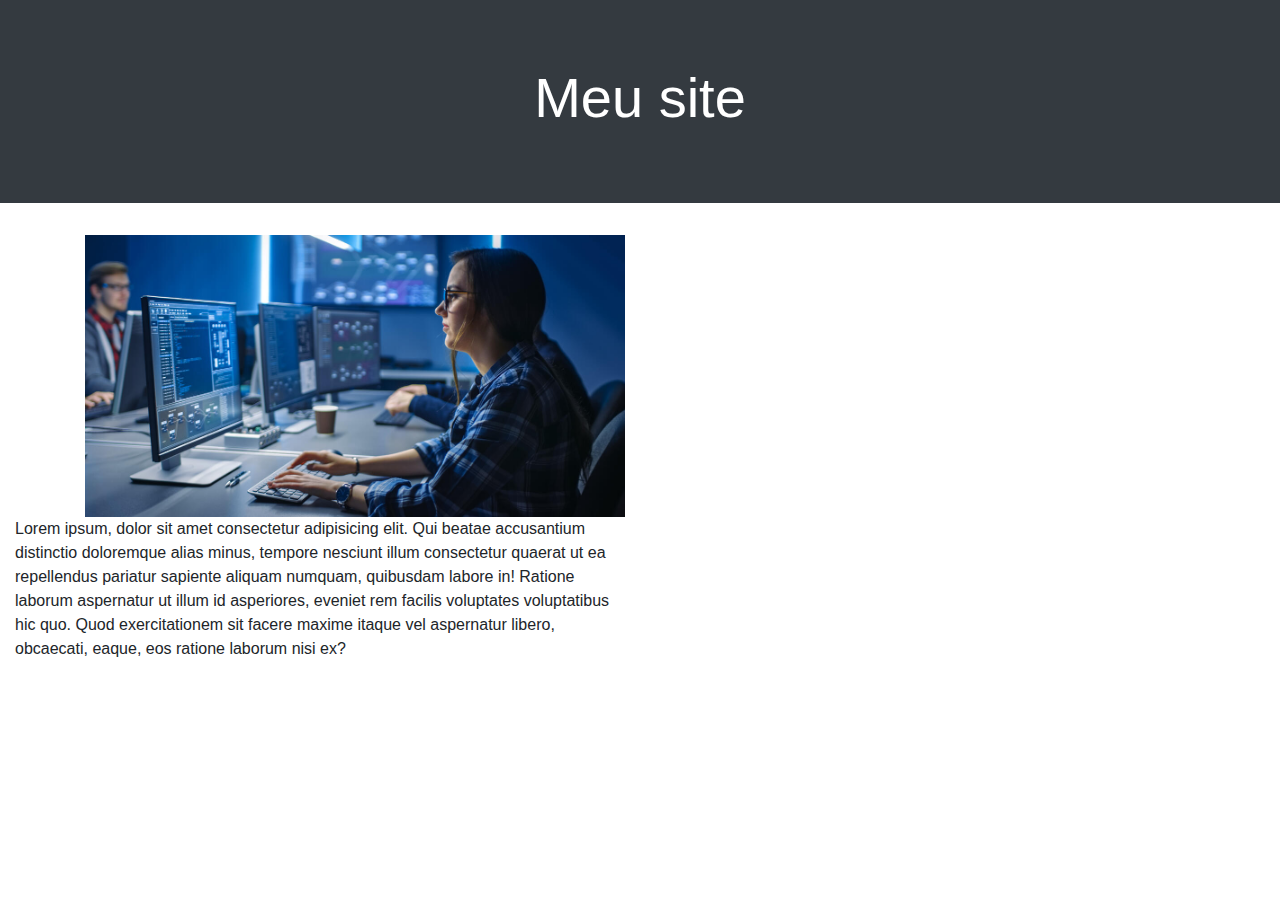
<file: prototipo/index.html>
<!DOCTYPE html>
<html lang="pt-br">
<head>
    <meta charset="UTF-8">
    <meta name="viewport" content="width=device-width, initial-scale=1.0">
    <title>Protótipo</title>
    <!--Folhas de estilo de documento-->
    <link rel="stylesheet" href="css/bootstrap.css">
    <!--Scripts de documento-->
    <script src="js/jquery-3.7.1.min.js" defer></script>
    <script src="js/bootstrap.js" defer></script>
</head>
<body>

    <div class="jumbotron jumbotron-fluid bg-dark">
        <h1 class="display-4 text-center text-white">Meu site</h1>
    </div>

    <div class="container">
        <div class="row">
            <div class="col-12 col-sm-6 col-md-6">
                <img src="computer-programmer.jpg" class="img-fluid" alt="" >
            </div>
        </div>
    </div>

    <div class="col-12 col-sm-6 col-md-6">
    <p class="text-fluid">Lorem ipsum, dolor sit amet consectetur adipisicing elit. Qui beatae accusantium distinctio doloremque alias minus,
         tempore nesciunt illum consectetur quaerat ut ea repellendus pariatur sapiente aliquam numquam, quibusdam labore in!
    Ratione laborum aspernatur ut illum id asperiores, eveniet rem facilis voluptates voluptatibus hic quo. Quod exercitationem sit facere maxime itaque vel aspernatur libero, obcaecati, eaque, eos ratione laborum nisi ex?</p>
    </div>
    
</body>
</html>
</file>
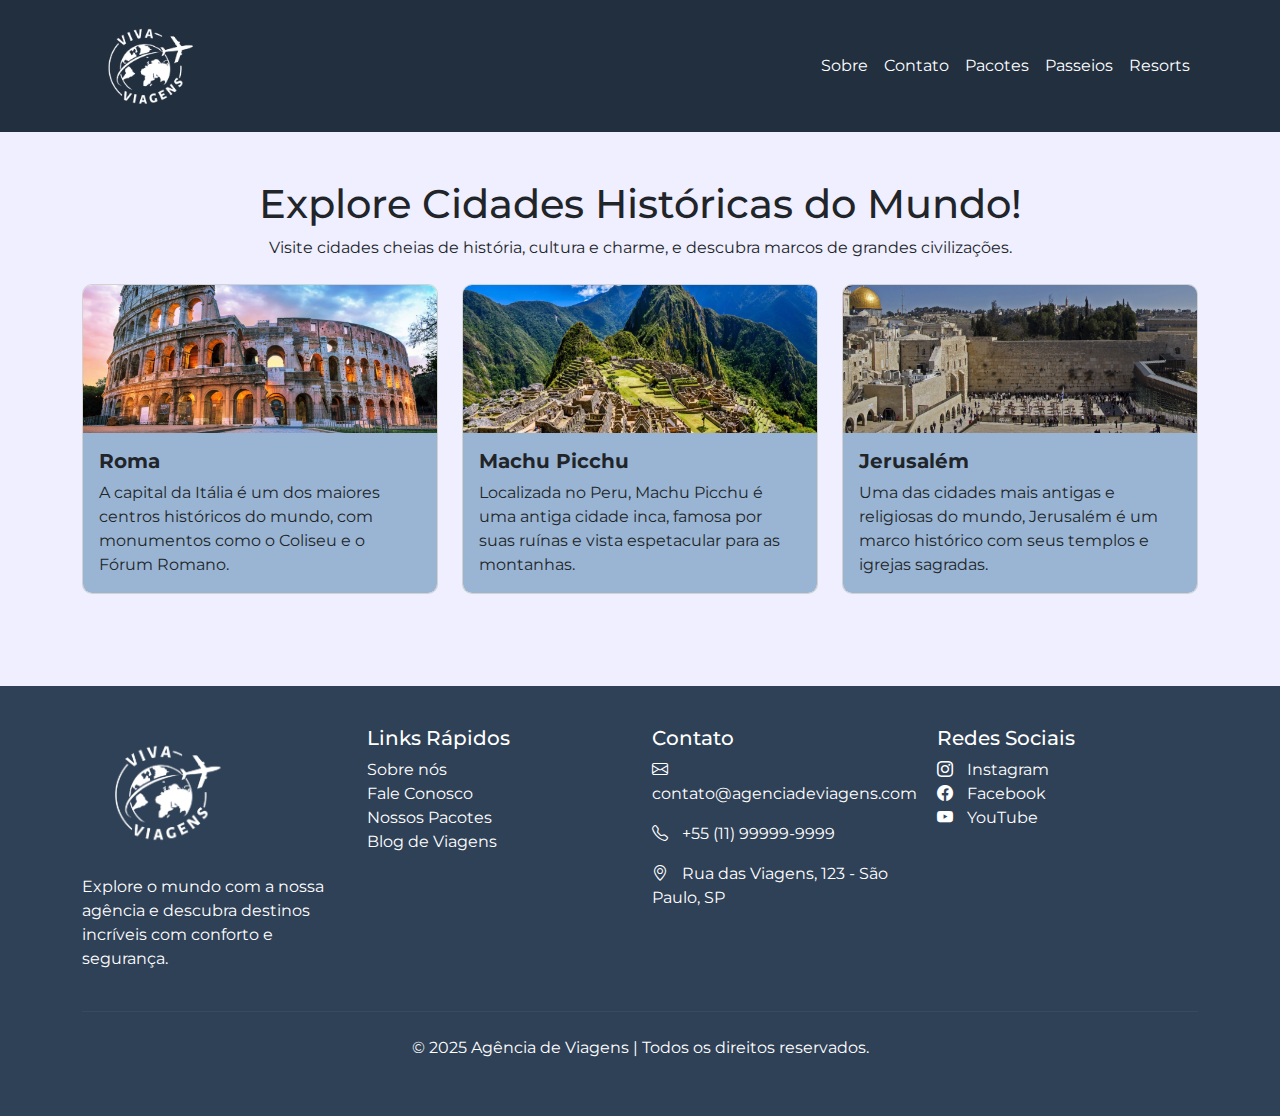
<file: viva_viagens/cidades.html>
<!DOCTYPE html>
<html lang="pt-br">
<head>
    <meta charset="UTF-8">
    <meta name="viewport" content="width=device-width, initial-scale=1">
    <title>Agência de Viagens - Cidades Históricas</title>

    <link rel="preconnect" href="https://fonts.googleapis.com">
    <link rel="preconnect" href="https://fonts.gstatic.com" crossorigin>
    <link href="https://fonts.googleapis.com/css2?family=Montserrat:ital,wght@0,100..900;1,100..900&display=swap" rel="stylesheet">
    <link rel="stylesheet" href="https://cdn.jsdelivr.net/npm/bootstrap-icons/font/bootstrap-icons.css">
    <link rel="stylesheet" href="https://cdn.jsdelivr.net/npm/bootstrap@5.3.3/dist/css/bootstrap.min.css">
    <script src="https://cdn.jsdelivr.net/npm/bootstrap@5.3.3/dist/js/bootstrap.bundle.min.js"></script>
    <style>
        body {
            background-color: #efefff;
            font-family: "Montserrat", sans-serif;
        }

        a {
            text-decoration: none;
        }

        .navbar {
            background-color: #2f4157;
            transition: background 0.3s;
        }

        .navbar:hover {
            background: #222f3f;
        }

        footer {
            background: #2f4157;
        }

        footer a {
            color: #fff;
        }

        footer .bi {
            margin-right: 10px;
        }

        .card-img-top {
            width: 100%;
            height: auto;
        }

        .card-body {
            background-color: #9ab5d4;
        }

        .card-title {
            font-weight: 700;
        }

        .beach-description {
            padding: 20px;
            background-color: #9ab5d4;
            font-weight: 600;
            font-size: 16px;
        }

        .card {
            border-radius: 10px;
            overflow: hidden;
            margin-bottom: 20px;
        }
    </style>
</head>
<body>

    <nav class="navbar navbar-expand-lg navbar-dark">
        <div class="container">
            <a class="navbar-brand" href="pag1.html">
                <img src="logo.png" class="img-fluid" style="max-width: 120px;">
            </a>
            <button class="navbar-toggler" type="button" data-bs-toggle="collapse" data-bs-target="#navbarNav">
                <span class="navbar-toggler-icon"></span>
            </button>
            <div class="collapse navbar-collapse" id="navbarNav">
                <ul class="navbar-nav ms-auto">
                    <li class="nav-item"><a class="nav-link text-white" href="sobre.html">Sobre</a></li>
                    <li class="nav-item"><a class="nav-link text-white" href="contato.html">Contato</a></li>
                    <li class="nav-item"><a class="nav-link text-white" href="">Pacotes</a></li>
                    <li class="nav-item"><a class="nav-link text-white" href="">Passeios</a></li>
                    <li class="nav-item"><a class="nav-link text-white" href="">Resorts</a></li>
                </ul>
            </div>
        </div>
    </nav>

    <div class="container mt-5">
        <h1 class="text-center mb-2">Explore Cidades Históricas do Mundo!</h1>
        <p class="text-center mb-4">Visite cidades cheias de história, cultura e charme, e descubra marcos de grandes civilizações.</p>
        
        <div class="row">
            <div class="col-md-4 mb-4">
                <div class="card">
                    <img src="cid1.png" class="card-img-top" alt="Roma">
                    <div class="card-body">
                        <h5 class="card-title">Roma</h5>
                        <p class="card-text">A capital da Itália é um dos maiores centros históricos do mundo, com monumentos como o Coliseu e o Fórum Romano.</p>
                    </div>
                </div>
            </div>

            <div class="col-md-4 mb-4">
                <div class="card">
                    <img src="cid2.png" class="card-img-top" alt="Machu Picchu">
                    <div class="card-body">
                        <h5 class="card-title">Machu Picchu</h5>
                        <p class="card-text">Localizada no Peru, Machu Picchu é uma antiga cidade inca, famosa por suas ruínas e vista espetacular para as montanhas.</p>
                    </div>
                </div>
            </div>

            <div class="col-md-4 mb-4">
                <div class="card">
                    <img src="cid3.png" class="card-img-top" alt="Jerusalém">
                    <div class="card-body">
                        <h5 class="card-title">Jerusalém</h5>
                        <p class="card-text">Uma das cidades mais antigas e religiosas do mundo, Jerusalém é um marco histórico com seus templos e igrejas sagradas.</p>
                    </div>
                </div>
            </div>
        </div>
    </div>

    <footer class="text-white mt-5" style="background-color: #2f4157; padding: 40px 0;">
        <div class="container">
            <div class="row">
                <div class="col-md-3">
                    <a class="navbar-brand" href="pag1.html">
                        <img src="logo.png" class="img-fluid" style="max-width: 150px;">
                    </a>
                    <p class="mt-3">Explore o mundo com a nossa agência e descubra destinos incríveis com conforto e segurança.</p>
                </div>
                
                <div class="col-md-3">
                    <h5>Links Rápidos</h5>
                    <ul class="list-unstyled">
                        <li><a href="sobre.html" class="text-white">Sobre nós</a></li>
                        <li><a href="contato.html" class="text-white">Fale Conosco</a></li>
                        <li><a href="pacotes.html" class="text-white">Nossos Pacotes</a></li>
                        <li><a href="blog.html" class="text-white">Blog de Viagens</a></li>
                    </ul>
                </div>
    
                <div class="col-md-3">
                    <h5>Contato</h5>
                    <p><i class="bi bi-envelope"></i> contato@agenciadeviagens.com</p>
                    <p><i class="bi bi-telephone"></i> +55 (11) 99999-9999</p>
                    <p><i class="bi bi-geo-alt"></i> Rua das Viagens, 123 - São Paulo, SP</p>
                </div>

                <div class="col-md-3">
                    <h5>Redes Sociais</h5>
                    <a href="#" class="text-white me-3"><i class="bi bi-instagram"></i> Instagram</a><br>
                    <a href="#" class="text-white me-3"><i class="bi bi-facebook"></i> Facebook</a><br>
                    <a href="#" class="text-white"><i class="bi bi-youtube"></i> YouTube</a>
                </div>
            </div>
    
            <hr class="my-4" style="border-color: rgba(255, 255, 255, 0.2);">
    
            <div class="text-center">
                <p>&copy; 2025 Agência de Viagens | Todos os direitos reservados.</p>
            </div>
        </div>
    </footer>

</body>
</html>
</file>
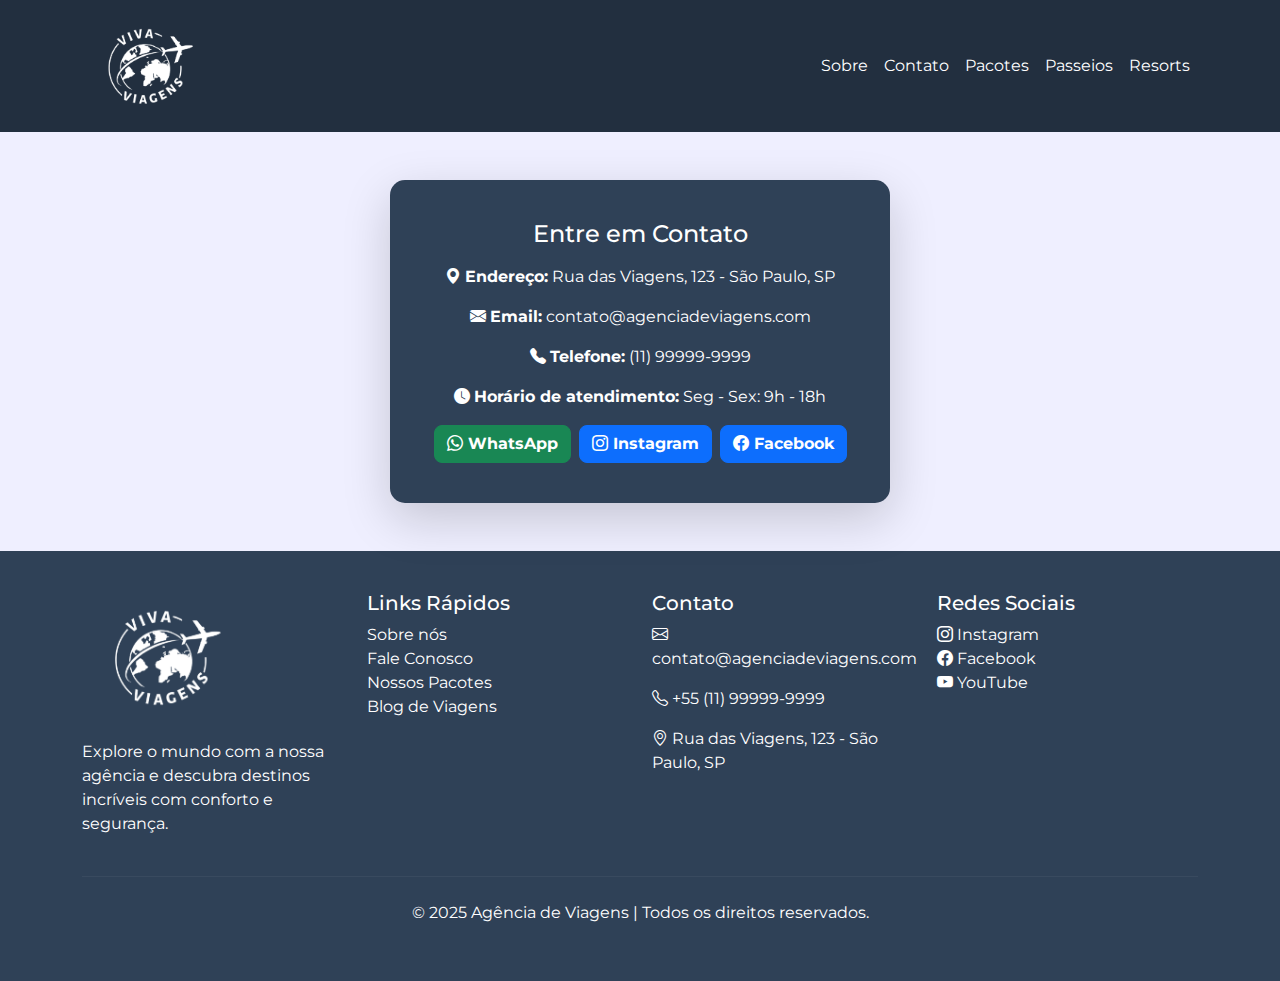
<file: viva_viagens/contato.html>
<!DOCTYPE html>
<html lang="pt-br">
<head>
    <meta charset="UTF-8">
    <meta name="viewport" content="width=device-width, initial-scale=1">
    <title>Agência de Viagens</title>
    
    <link rel="preconnect" href="https://fonts.googleapis.com">
    <link rel="preconnect" href="https://fonts.gstatic.com" crossorigin>
    <link href="https://fonts.googleapis.com/css2?family=Montserrat:ital,wght@0,100..900;1,100..900&display=swap" rel="stylesheet">
    <link rel="stylesheet" href="https://cdn.jsdelivr.net/npm/bootstrap-icons/font/bootstrap-icons.css">
    <link rel="stylesheet" href="https://cdn.jsdelivr.net/npm/bootstrap@5.3.3/dist/css/bootstrap.min.css">
    <script src="https://cdn.jsdelivr.net/npm/bootstrap@5.3.3/dist/js/bootstrap.bundle.min.js"></script>
    <style>
       
        body {
            background-color: #efefff;
        }
       a {
            text-decoration: none;
        }
        .navbar {
            background-color: #2f4157;
            transition: background 0.3s;
            font-family: "MontSerrat";
        }
        .navbar:hover {
            background: #222f3f;
        }
        footer {
            background: #2f4157;
            font-family: "MontSerrat";
        }
    </style>
</head>
<body>
    <nav class="navbar navbar-expand-lg navbar-dark">
        <div class="container">
            <a class="navbar-brand" href="pag1.html">
                <img src="logo.png" class="img-fluid" style="max-width: 120px;">
            </a>
            <button class="navbar-toggler" type="button" data-bs-toggle="collapse" data-bs-target="#navbarNav">
                <span class="navbar-toggler-icon"></span>
            </button>
            <div class="collapse navbar-collapse" id="navbarNav">
                <ul class="navbar-nav ms-auto">
                    <li class="nav-item"><a class="nav-link text-white" href="sobre.html">Sobre</a></li>
                    <li class="nav-item"><a class="nav-link text-white" href="contato.html">Contato</a></li>
                    <li class="nav-item"><a class="nav-link text-white" href="">Pacotes</a></li>
                    <li class="nav-item"><a class="nav-link text-white" href="">Passeios</a></li>
                    <li class="nav-item"><a class="nav-link text-white" href="">Resorts</a></li>
                </ul>
            </div>
        </div>
    </nav>
    

    <div class="container my-5">
        <div class="card shadow-lg p-4 text-center border-0" style="max-width: 500px; margin: auto; background-color: #2f4157; color: white; font-family: 'Montserrat', sans-serif; border-radius: 15px;">
            <div class="card-body">
                <h4 class="card-title mb-3">Entre em Contato</h4>
                <p class="card-text"><i class="bi bi-geo-alt-fill"></i> <strong>Endereço:</strong> Rua das Viagens, 123 - São Paulo, SP</p>
                <p class="card-text"><i class="bi bi-envelope-fill"></i> <strong>Email:</strong> contato@agenciadeviagens.com</p>
                <p class="card-text"><i class="bi bi-telephone-fill"></i> <strong>Telefone:</strong> (11) 99999-9999</p>
                <p class="card-text"><i class="bi bi-clock-fill"></i> <strong>Horário de atendimento:</strong> Seg - Sex: 9h - 18h</p>
                
                <div class="d-flex justify-content-center mt-3">
                    <a href="#" class="btn btn-success me-2" style="font-weight: bold; border-radius: 8px;"><i class="bi bi-whatsapp"></i> WhatsApp</a>
                    <a href="#" class="btn btn-primary me-2" style="font-weight: bold; border-radius: 8px;"><i class="bi bi-instagram"></i> Instagram</a>
                    <a href="#" class="btn btn-primary" style="font-weight: bold; border-radius: 8px;"><i class="bi bi-facebook"></i> Facebook</a>
                </div>
            </div>
        </div>
    </div>
    
    <footer class="text-white mt-5" style="background-color: #2f4157; padding: 40px 0;">
        <div class="container">
            <div class="row">
                <div class="col-md-3">
                    <a class="navbar-brand" href="pag1.html">
                        <img src="logo.png" class="img-fluid" style="max-width: 150px;">
                    </a>
                    <p class="mt-3">Explore o mundo com a nossa agência e descubra destinos incríveis com conforto e segurança.</p>
                </div>
                <div class="col-md-3">
                    <h5>Links Rápidos</h5>
                    <ul class="list-unstyled">
                        <li><a href="sobre.html" class="text-white">Sobre nós</a></li>
                        <li><a href="contato.html" class="text-white">Fale Conosco</a></li>
                        <li><a href="pacotes.html" class="text-white">Nossos Pacotes</a></li>
                        <li><a href="blog.html" class="text-white">Blog de Viagens</a></li>
                    </ul>
                </div>
                <div class="col-md-3">
                    <h5>Contato</h5>
                    <p><i class="bi bi-envelope"></i> contato@agenciadeviagens.com</p>
                    <p><i class="bi bi-telephone"></i> +55 (11) 99999-9999</p>
                    <p><i class="bi bi-geo-alt"></i> Rua das Viagens, 123 - São Paulo, SP</p>
                </div>
                <div class="col-md-3">
                    <h5>Redes Sociais</h5>
                    <a href="#" class="text-white me-3"><i class="bi bi-instagram"></i> Instagram</a><br>
                    <a href="#" class="text-white me-3"><i class="bi bi-facebook"></i> Facebook</a><br>
                    <a href="#" class="text-white"><i class="bi bi-youtube"></i> YouTube</a>
                </div>
            </div>
            <hr class="my-4" style="border-color: rgba(255, 255, 255, 0.2);">
            <div class="text-center">
                <p>&copy; 2025 Agência de Viagens | Todos os direitos reservados.</p>
            </div>
        </div>
    </footer>
</body>
</html>
</file>
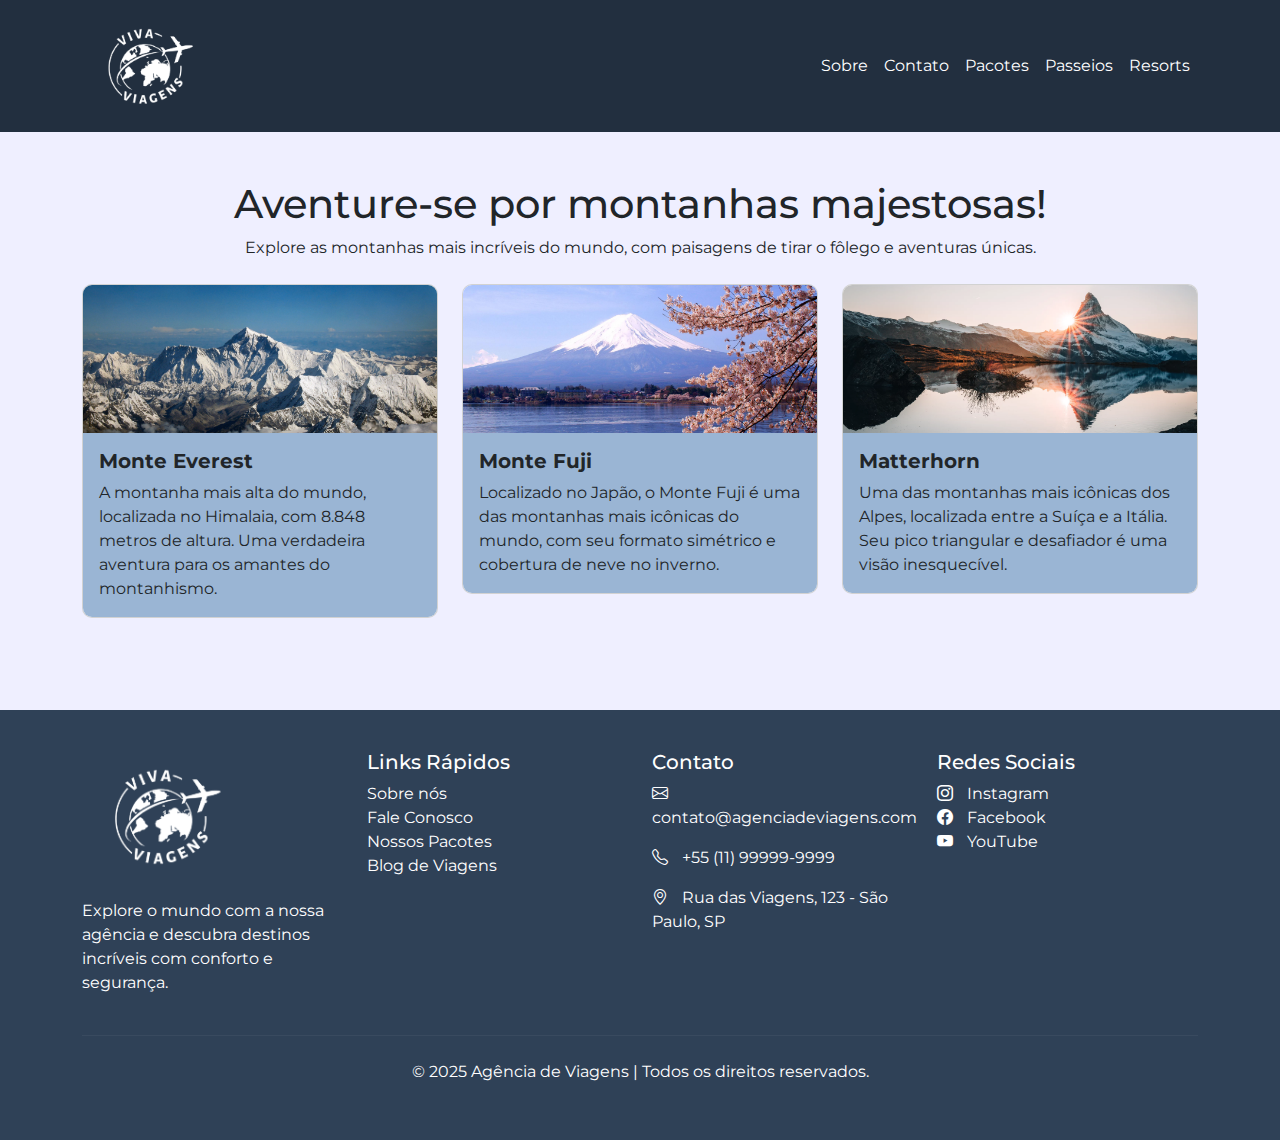
<file: viva_viagens/montanha.html>
<!DOCTYPE html>
<html lang="pt-br">
<head>
    <meta charset="UTF-8">
    <meta name="viewport" content="width=device-width, initial-scale=1">
    <title>Agência de Viagens - Montanhas</title>

    <link rel="preconnect" href="https://fonts.googleapis.com">
    <link rel="preconnect" href="https://fonts.gstatic.com" crossorigin>
    <link href="https://fonts.googleapis.com/css2?family=Montserrat:ital,wght@0,100..900;1,100..900&display=swap" rel="stylesheet">
    <link rel="stylesheet" href="https://cdn.jsdelivr.net/npm/bootstrap-icons/font/bootstrap-icons.css">
    <link rel="stylesheet" href="https://cdn.jsdelivr.net/npm/bootstrap@5.3.3/dist/css/bootstrap.min.css">
    <script src="https://cdn.jsdelivr.net/npm/bootstrap@5.3.3/dist/js/bootstrap.bundle.min.js"></script>
    <style>
        body {
            background-color: #efefff;
            font-family: "Montserrat", sans-serif;
        }

        a {
            text-decoration: none;
        }

        .navbar {
            background-color: #2f4157;
            transition: background 0.3s;
        }

        .navbar:hover {
            background: #222f3f;
        }

        footer {
            background: #2f4157;
        }

        footer a {
            color: #fff;
        }

        footer .bi {
            margin-right: 10px;
        }

        .card-img-top {
            width: 100%;
            height: auto;
        }

        .card-body {
            background-color: #9ab5d4;
        }

        .card-title {
            font-weight: 700;
        }

        .beach-description {
            padding: 20px;
            background-color: #9ab5d4;
            font-weight: 600;
            font-size: 16px;
        }

        .card {
            border-radius: 10px;
            overflow: hidden;
            margin-bottom: 20px;
        }
    </style>
</head>
<body>

    <nav class="navbar navbar-expand-lg navbar-dark">
        <div class="container">
            <a class="navbar-brand" href="pag1.html">
                <img src="logo.png" class="img-fluid" style="max-width: 120px;">
            </a>
            <button class="navbar-toggler" type="button" data-bs-toggle="collapse" data-bs-target="#navbarNav">
                <span class="navbar-toggler-icon"></span>
            </button>
            <div class="collapse navbar-collapse" id="navbarNav">
                <ul class="navbar-nav ms-auto">
                    <li class="nav-item"><a class="nav-link text-white" href="sobre.html">Sobre</a></li>
                    <li class="nav-item"><a class="nav-link text-white" href="contato.html">Contato</a></li>
                    <li class="nav-item"><a class="nav-link text-white" href="">Pacotes</a></li>
                    <li class="nav-item"><a class="nav-link text-white" href="">Passeios</a></li>
                    <li class="nav-item"><a class="nav-link text-white" href="">Resorts</a></li>
                </ul>
            </div>
        </div>
    </nav>

    <div class="container mt-5">
        <h1 class="text-center mb-2">Aventure-se por montanhas majestosas!</h1>
        <p class="text-center mb-4">Explore as montanhas mais incríveis do mundo, com paisagens de tirar o fôlego e aventuras únicas.</p>
        
        <div class="row">
            <div class="col-md-4 mb-4">
                <div class="card">
                    <img src="mon1.png" class="card-img-top" alt="Montanha Everest">
                    <div class="card-body">
                        <h5 class="card-title">Monte Everest</h5>
                        <p class="card-text">A montanha mais alta do mundo, localizada no Himalaia, com 8.848 metros de altura. Uma verdadeira aventura para os amantes do montanhismo.</p>
                    </div>
                </div>
            </div>

            <div class="col-md-4 mb-4">
                <div class="card">
                    <img src="mon2.png" class="card-img-top" alt="Montanha Fuji">
                    <div class="card-body">
                        <h5 class="card-title">Monte Fuji</h5>
                        <p class="card-text">Localizado no Japão, o Monte Fuji é uma das montanhas mais icônicas do mundo, com seu formato simétrico e cobertura de neve no inverno.</p>
                    </div>
                </div>
            </div>

            <div class="col-md-4 mb-4">
                <div class="card">
                    <img src="mon3.png" class="card-img-top" alt="Montanha Matterhorn">
                    <div class="card-body">
                        <h5 class="card-title">Matterhorn</h5>
                        <p class="card-text">Uma das montanhas mais icônicas dos Alpes, localizada entre a Suíça e a Itália. Seu pico triangular e desafiador é uma visão inesquecível.</p>
                    </div>
                </div>
            </div>
        </div>
    </div>

    <footer class="text-white mt-5" style="background-color: #2f4157; padding: 40px 0;">
        <div class="container">
            <div class="row">
                <div class="col-md-3">
                    <a class="navbar-brand" href="pag1.html">
                        <img src="logo.png" class="img-fluid" style="max-width: 150px;">
                    </a>
                    <p class="mt-3">Explore o mundo com a nossa agência e descubra destinos incríveis com conforto e segurança.</p>
                </div>
                
                <div class="col-md-3">
                    <h5>Links Rápidos</h5>
                    <ul class="list-unstyled">
                        <li><a href="sobre.html" class="text-white">Sobre nós</a></li>
                        <li><a href="contato.html" class="text-white">Fale Conosco</a></li>
                        <li><a href="pacotes.html" class="text-white">Nossos Pacotes</a></li>
                        <li><a href="blog.html" class="text-white">Blog de Viagens</a></li>
                    </ul>
                </div>
    
                <div class="col-md-3">
                    <h5>Contato</h5>
                    <p><i class="bi bi-envelope"></i> contato@agenciadeviagens.com</p>
                    <p><i class="bi bi-telephone"></i> +55 (11) 99999-9999</p>
                    <p><i class="bi bi-geo-alt"></i> Rua das Viagens, 123 - São Paulo, SP</p>
                </div>

                <div class="col-md-3">
                    <h5>Redes Sociais</h5>
                    <a href="#" class="text-white me-3"><i class="bi bi-instagram"></i> Instagram</a><br>
                    <a href="#" class="text-white me-3"><i class="bi bi-facebook"></i> Facebook</a><br>
                    <a href="#" class="text-white"><i class="bi bi-youtube"></i> YouTube</a>
                </div>
            </div>
    
            <hr class="my-4" style="border-color: rgba(255, 255, 255, 0.2);">
    
            <div class="text-center">
                <p>&copy; 2025 Agência de Viagens | Todos os direitos reservados.</p>
            </div>
        </div>
    </footer>

</body>
</html>
</file>
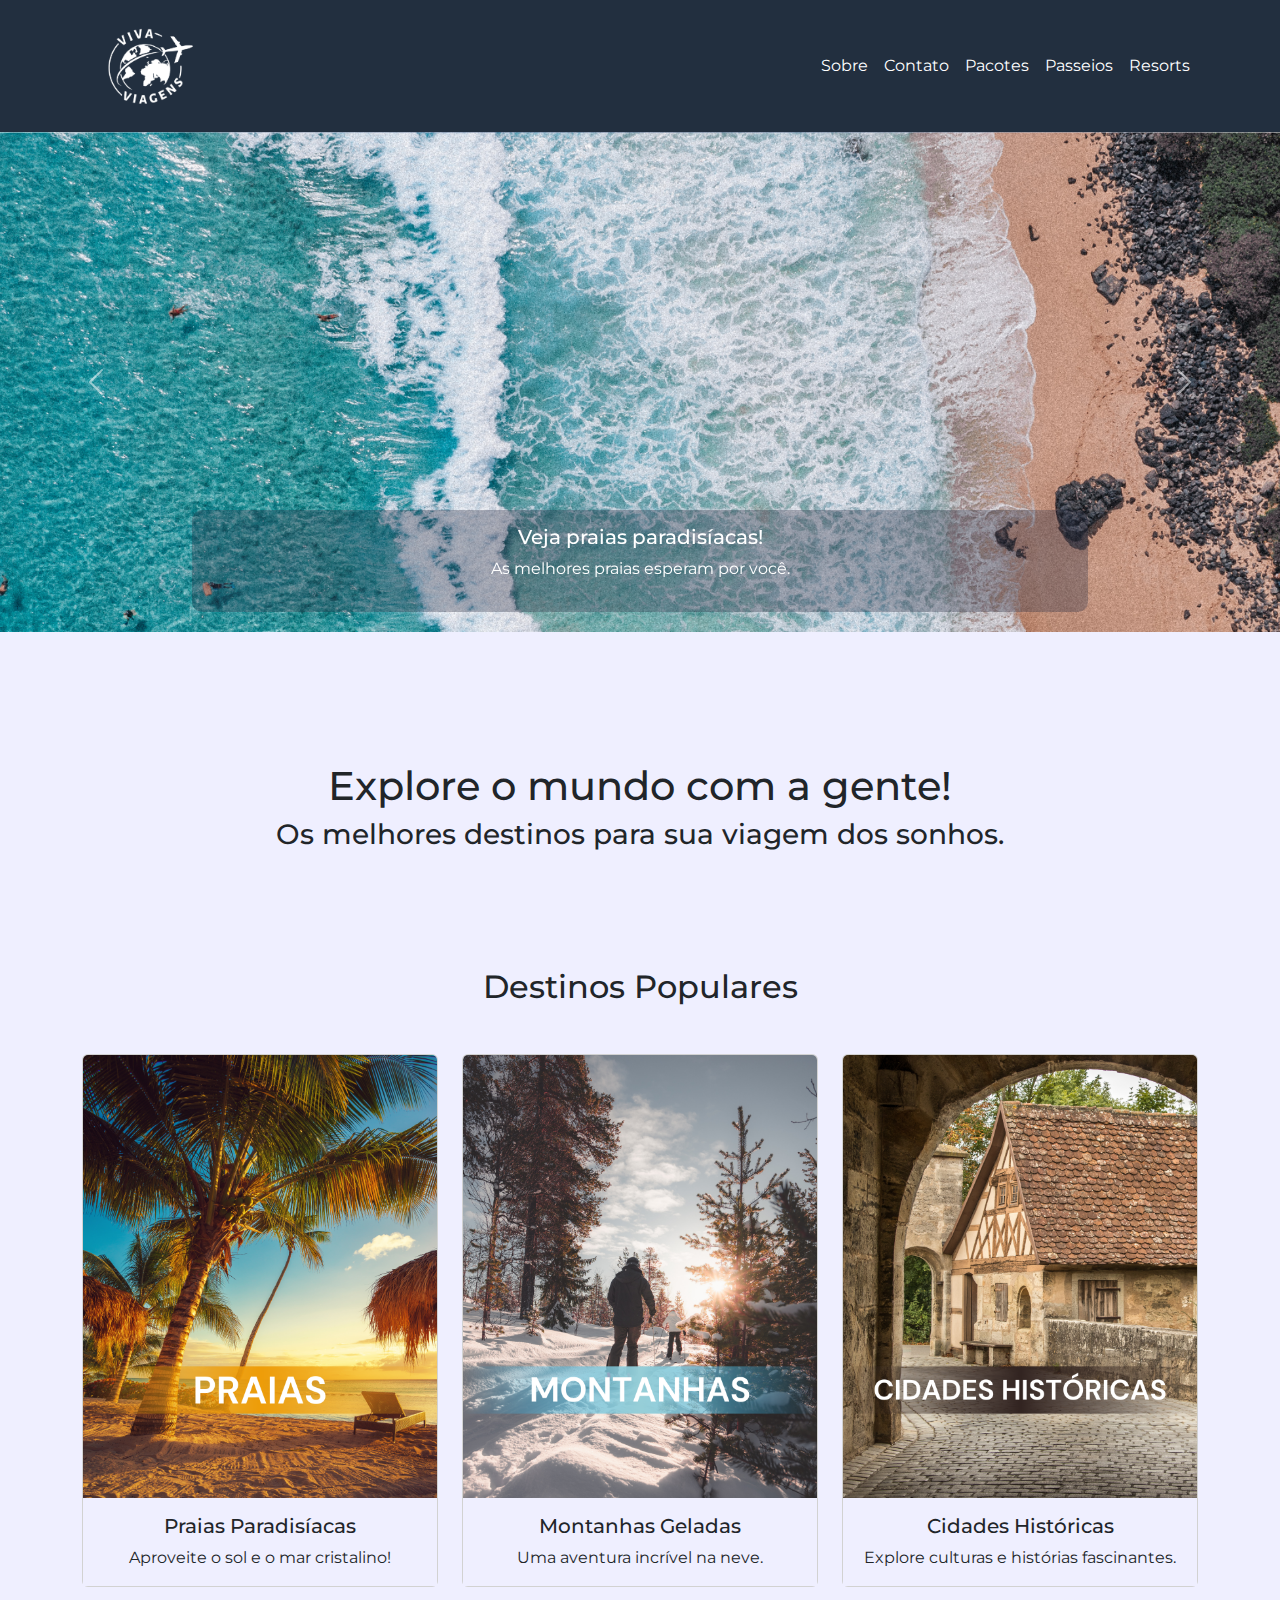
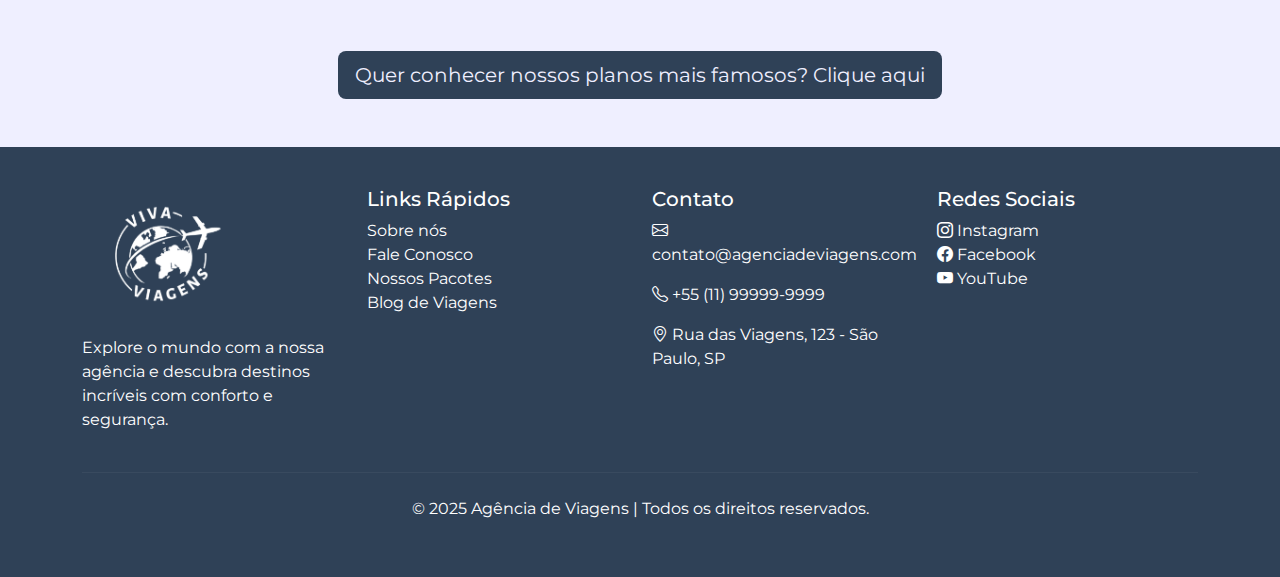
<file: viva_viagens/pag1.html>
<!DOCTYPE html>
<html lang="pt-br">
<head>
    <meta charset="UTF-8">
    <meta name="viewport" content="width=device-width, initial-scale=1">
    <title>Agência de Viagens</title>
    
    <link rel="preconnect" href="https://fonts.googleapis.com">
    <link rel="preconnect" href="https://fonts.gstatic.com" crossorigin>
    <link href="https://fonts.googleapis.com/css2?family=Montserrat:ital,wght@0,100..900;1,100..900&display=swap" rel="stylesheet">
    <link rel="stylesheet" href="https://cdn.jsdelivr.net/npm/bootstrap-icons/font/bootstrap-icons.css">
    <link rel="stylesheet" href="https://cdn.jsdelivr.net/npm/bootstrap@5.3.3/dist/css/bootstrap.min.css">
    <script src="https://cdn.jsdelivr.net/npm/bootstrap@5.3.3/dist/js/bootstrap.bundle.min.js"></script>
    <style>
       
        body {
            background-color: #efefff;
        }
       
       a {
            text-decoration: none;
        }
        
        .navbar {
            background-color: #2f4157;
            transition: background 0.3s;
            font-family: "MontSerrat";
        }
        .navbar:hover {
            background: #222f3f;
        }
        header {
            padding: 100px 20px;
            margin-top: 30px;
            font-family: "MontSerrat";
            font-weight: 800;
        }
        .card {
            transition: transform 0.3s, box-shadow 0.3s;
        }
        .card:hover {
            transform: scale(1.05);
            box-shadow: 0 4px 10px rgba(0, 0, 0, 0.2);
        }
        footer {
            background: #2f4157;
            font-family: "MontSerrat";
        }
        .carousel-inner img {
            width: 100%;
            height: 500px;
            object-fit: cover;
        }
        .carousel-caption {
            background: rgba(46, 50, 71, 0.336);
            padding: 15px;
            border-radius: 10px;
            font-family: "MontSerrat";
        }
        .card-title {
            font-family: "MontSerrat";
        }
        
        .card-text {
            font-family: "Montserrat";
        }
        .card-body {
            background-color: #efefff;
        }
        .btn {
            color: #efefff;
            background-color: #2f4157;
        }

    </style>
</head>
<body>
    <nav class="navbar navbar-expand-lg navbar-dark">
    <div class="container">
        <a class="navbar-brand" href="pag1.html">
            <img src="logo.png" class="img-fluid" style="max-width: 120px;">
        </a>
        <button class="navbar-toggler" type="button" data-bs-toggle="collapse" data-bs-target="#navbarNav">
            <span class="navbar-toggler-icon"></span>
        </button>
        <div class="collapse navbar-collapse" id="navbarNav">
            <ul class="navbar-nav ms-auto">
                <li class="nav-item"><a class="nav-link text-white" href="sobre.html">Sobre</a></li>
                <li class="nav-item"><a class="nav-link text-white" href="contato.html">Contato</a></li>
                <li class="nav-item"><a class="nav-link text-white" href="">Pacotes</a></li>
                <li class="nav-item"><a class="nav-link text-white" href="">Passeios</a></li>
                <li class="nav-item"><a class="nav-link text-white" href="">Resorts</a></li>
            </ul>
        </div>
    </div>
</nav>
    
<div id="carousellegenda" class="carousel slide" data-bs-ride="carousel">
    <div class="carousel-inner">
        <div class="carousel-item active">
            <img src="banner6.png" class="d-block w-100" alt="Praias incríveis">
            <div class="carousel-caption d-none d-md-block">
                <h5>Veja praias paradisíacas!</h5>
                <p>As melhores praias esperam por você.</p>
            </div>
        </div>
        <div class="carousel-item">
            <img src="banner7.png" class="d-block w-100" alt="Montanhas incríveis">
            <div class="carousel-caption d-none d-md-block">
                <h5>Monumentos históricos!</h5>
                <p>Conheça a história e cultura de cada lugar.</p>
            </div>
        </div>
        <div class="carousel-item">
            <img src="banner3.png" class="d-block w-100" alt="Cidades históricas">
            <div class="carousel-caption d-none d-md-block">
                <h5>Explore países mileranes!</h5>
                <p>Experimente culturas diferentes ao redor do mundo.</p>
            </div>
        </div>
    </div>
    <button class="carousel-control-prev" type="button" data-bs-target="#carousellegenda" data-bs-slide="prev">
        <span class="carousel-control-prev-icon" aria-hidden="true"></span>
        <span class="visually-hidden">Anterior</span>
    </button>
    <button class="carousel-control-next" type="button" data-bs-target="#carousellegenda" data-bs-slide="next">
        <span class="carousel-control-next-icon" aria-hidden="true"></span>
        <span class="visually-hidden">Próximo</span>
    </button>
</div>

<header class="text-center">
    <h1>Explore o mundo com a gente!</h1>
    <h3>Os melhores destinos para sua viagem dos sonhos.</h3>
</header>
    
<section class="container mb-5 mt-2" id="destinos">
    <h2 class="text-center mb-5" style="font-family: MontSerrat;">Destinos Populares</h2>
    <div class="row">
        <div class="col-md-4">
            <a href="praia.html">
                <div class="card mb-3">
                    <img src="local1.png" class="card-img-top">
                    <div class="card-body text-center">
                        <h5 class="card-title">Praias Paradisíacas</h5>
                        <p class="card-text">Aproveite o sol e o mar cristalino!</p>
                    </div>
                </div>
            </a>
        </div>
        <div class="col-md-4">
            <a href="montanha.html">
                <div class="card mb-3">
                    <img src="local2.png" class="card-img-top">
                    <div class="card-body text-center">
                        <h5 class="card-title">Montanhas Geladas</h5>
                        <p class="card-text">Uma aventura incrível na neve.</p>
                    </div>
                </div>
            </a>
        </div>
        <div class="col-md-4">
            <a href="cidades.html">
                <div class="card mb-3">
                    <img src="local3.png" class="card-img-top">
                    <div class="card-body text-center">
                        <h5 class="card-title">Cidades Históricas</h5>
                        <p class="card-text">Explore culturas e histórias fascinantes.</p>
                    </div>
                </div>
            </a>
        </div>
    </div>
</section>

<section class="container text-center my-5">
    <button class="btn btn-lg" type="button" data-bs-toggle="collapse" data-bs-target="#plansSection" style="font-family: MontSerrat;">
        Quer conhecer nossos planos mais famosos? Clique aqui
    </button>    
</section>

<section class="container mb-4 mt-3 collapse" id="plansSection">
    <h2 class="text-left mb-4" style="font-family: MontSerrat;">Nossos planos mais famosos</h2>
    <div class="row">
        <div class="col-md-4">
            <div class="card mb-3">
                <img src="plano1.png" class="card-img-top">
                <div class="card-body text-center">
                    <h5 class="card-title">Tailândia</h5>
                </div>
            </div>
        </div>
        <div class="col-md-4">
            <div class="card mb-3">
                <img src="plano2.png" class="card-img-top">
                <div class="card-body text-center">
                    <h5 class="card-title">New York</h5>
                </div>
            </div>
        </div>
        <div class="col-md-4">
            <div class="card mb-3">
                <img src="plano3.png" class="card-img-top">
                <div class="card-body text-center">
                    <h5 class="card-title">Gramado</h5>
                </div>
            </div>
        </div>
    </div>
</section>
    
<footer class="text-white mt-5" style="background-color: #2f4157; padding: 40px 0;">
    <div class="container">
        <div class="row">
            <div class="col-md-3">
                <a class="navbar-brand" href="pag1.html">
                <img src="logo.png" class="img-fluid" style="max-width: 150px;">
                </a>
                <p class="mt-3">Explore o mundo com a nossa agência e descubra destinos incríveis com conforto e segurança.</p>
            </div>
            <div class="col-md-3">
                <h5>Links Rápidos</h5>
                <ul class="list-unstyled">
                    <li><a href="sobre.html" class="text-white">Sobre nós</a></li>
                    <li><a href="contato.html" class="text-white">Fale Conosco</a></li>
                    <li><a href="pacotes.html" class="text-white">Nossos Pacotes</a></li>
                    <li><a href="blog.html" class="text-white">Blog de Viagens</a></li>
                </ul>
            </div>

            <div class="col-md-3">
                <h5>Contato</h5>
                <p><i class="bi bi-envelope"></i> contato@agenciadeviagens.com</p>
                <p><i class="bi bi-telephone"></i> +55 (11) 99999-9999</p>
                <p><i class="bi bi-geo-alt"></i> Rua das Viagens, 123 - São Paulo, SP</p>
            </div>

            <div class="col-md-3">
                <h5>Redes Sociais</h5>
                <a href="#" class="text-white me-3"><i class="bi bi-instagram"></i> Instagram</a><br>
                <a href="#" class="text-white me-3"><i class="bi bi-facebook"></i> Facebook</a><br>
                <a href="#" class="text-white"><i class="bi bi-youtube"></i> YouTube</a>
            </div>
        </div>

        <hr class="my-4" style="border-color: rgba(255, 255, 255, 0.2);">

        <div class="text-center">
            <p>&copy; 2025 Agência de Viagens | Todos os direitos reservados.</p>
        </div>
    </div>
</footer>


    
</body>
</html>
</file>
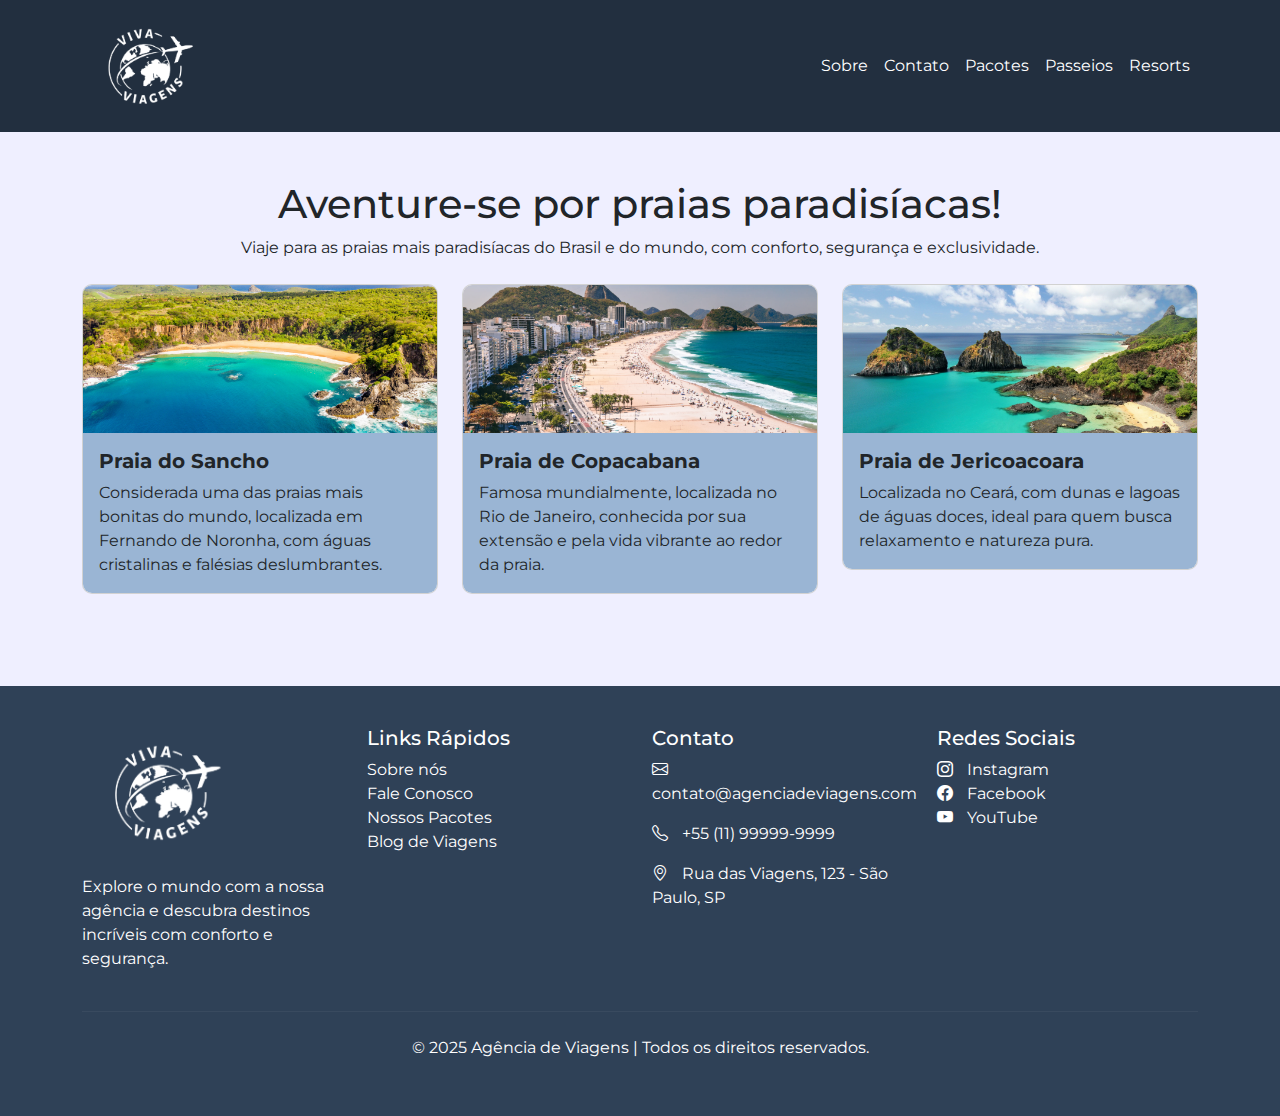
<file: viva_viagens/praia.html>
<!DOCTYPE html>
<html lang="pt-br">
<head>
    <meta charset="UTF-8">
    <meta name="viewport" content="width=device-width, initial-scale=1">
    <title>Agência de Viagens</title>

    <link rel="preconnect" href="https://fonts.googleapis.com">
    <link rel="preconnect" href="https://fonts.gstatic.com" crossorigin>
    <link href="https://fonts.googleapis.com/css2?family=Montserrat:ital,wght@0,100..900;1,100..900&display=swap" rel="stylesheet">
    <link rel="stylesheet" href="https://cdn.jsdelivr.net/npm/bootstrap-icons/font/bootstrap-icons.css">
    <link rel="stylesheet" href="https://cdn.jsdelivr.net/npm/bootstrap@5.3.3/dist/css/bootstrap.min.css">
    <script src="https://cdn.jsdelivr.net/npm/bootstrap@5.3.3/dist/js/bootstrap.bundle.min.js"></script>
    <style>
        body {
            background-color: #efefff;
            font-family: "Montserrat", sans-serif;
        }

        a {
            text-decoration: none;
        }

        .navbar {
            background-color: #2f4157;
            transition: background 0.3s;
        }

        .navbar:hover {
            background: #222f3f;
        }

        footer {
            background: #2f4157;
        }

        footer a {
            color: #fff;
        }

        footer .bi {
            margin-right: 10px;
        }

        .card-img-top {
            width: 100%;
            height: auto;
        }

        .card-body {
            background-color: #9ab5d4;
        }

        .card-title {
            font-weight: 700;
        }

        .beach-description {
            padding: 20px;
            background-color: #9ab5d4;
            font-weight: 600;
            font-size: 16px;
        }

        .card {
            border-radius: 10px;
            overflow: hidden;
            margin-bottom: 20px;
        }
    </style>
</head>
<body>

    <nav class="navbar navbar-expand-lg navbar-dark">
        <div class="container">
            <a class="navbar-brand" href="pag1.html">
                <img src="logo.png" class="img-fluid" style="max-width: 120px;">
            </a>
            <button class="navbar-toggler" type="button" data-bs-toggle="collapse" data-bs-target="#navbarNav">
                <span class="navbar-toggler-icon"></span>
            </button>
            <div class="collapse navbar-collapse" id="navbarNav">
                <ul class="navbar-nav ms-auto">
                    <li class="nav-item"><a class="nav-link text-white" href="sobre.html">Sobre</a></li>
                    <li class="nav-item"><a class="nav-link text-white" href="contato.html">Contato</a></li>
                    <li class="nav-item"><a class="nav-link text-white" href="">Pacotes</a></li>
                    <li class="nav-item"><a class="nav-link text-white" href="">Passeios</a></li>
                    <li class="nav-item"><a class="nav-link text-white" href="">Resorts</a></li>
                </ul>
            </div>
        </div>
    </nav>

    <div class="container mt-5">
        <h1 class="text-center mb-2">Aventure-se por praias paradisíacas!</h1>
        <p class="text-center mb-4">Viaje para as praias mais paradisíacas do Brasil e do mundo, com conforto, segurança e exclusividade.</p>
        
        <div class="row">
            <div class="col-md-4 mb-4">
                <div class="card">
                    <img src="foto3.png" class="card-img-top" alt="Praia do Sancho">
                    <div class="card-body">
                        <h5 class="card-title">Praia do Sancho</h5>
                        <p class="card-text">Considerada uma das praias mais bonitas do mundo, localizada em Fernando de Noronha, com águas cristalinas e falésias deslumbrantes.</p>
                    </div>
                </div>
            </div>

            <div class="col-md-4 mb-4">
                <div class="card">
                    <img src="foto1.png" class="card-img-top" alt="Praia de Copacabana">
                    <div class="card-body">
                        <h5 class="card-title">Praia de Copacabana</h5>
                        <p class="card-text">Famosa mundialmente, localizada no Rio de Janeiro, conhecida por sua extensão e pela vida vibrante ao redor da praia.</p>
                    </div>
                </div>
            </div>

            <div class="col-md-4 mb-4">
                <div class="card">
                    <img src="foto2.png" class="card-img-top" alt="Praia de Jericoacoara">
                    <div class="card-body">
                        <h5 class="card-title">Praia de Jericoacoara</h5>
                        <p class="card-text">Localizada no Ceará, com dunas e lagoas de águas doces, ideal para quem busca relaxamento e natureza pura.</p>
                    </div>
                </div>
            </div>
        </div>
    </div>

    <footer class="text-white mt-5" style="background-color: #2f4157; padding: 40px 0;">
        <div class="container">
            <div class="row">
                <div class="col-md-3">
                    <a class="navbar-brand" href="pag1.html">
                        <img src="logo.png" class="img-fluid" style="max-width: 150px;">
                    </a>
                    <p class="mt-3">Explore o mundo com a nossa agência e descubra destinos incríveis com conforto e segurança.</p>
                </div>
                
                <div class="col-md-3">
                    <h5>Links Rápidos</h5>
                    <ul class="list-unstyled">
                        <li><a href="sobre.html" class="text-white">Sobre nós</a></li>
                        <li><a href="contato.html" class="text-white">Fale Conosco</a></li>
                        <li><a href="pacotes.html" class="text-white">Nossos Pacotes</a></li>
                        <li><a href="blog.html" class="text-white">Blog de Viagens</a></li>
                    </ul>
                </div>
    
                <div class="col-md-3">
                    <h5>Contato</h5>
                    <p><i class="bi bi-envelope"></i> contato@agenciadeviagens.com</p>
                    <p><i class="bi bi-telephone"></i> +55 (11) 99999-9999</p>
                    <p><i class="bi bi-geo-alt"></i> Rua das Viagens, 123 - São Paulo, SP</p>
                </div>

                <div class="col-md-3">
                    <h5>Redes Sociais</h5>
                    <a href="#" class="text-white me-3"><i class="bi bi-instagram"></i> Instagram</a><br>
                    <a href="#" class="text-white me-3"><i class="bi bi-facebook"></i> Facebook</a><br>
                    <a href="#" class="text-white"><i class="bi bi-youtube"></i> YouTube</a>
                </div>
            </div>
    
            <hr class="my-4" style="border-color: rgba(255, 255, 255, 0.2);">
    
            <div class="text-center">
                <p>&copy; 2025 Agência de Viagens | Todos os direitos reservados.</p>
            </div>
        </div>
    </footer>
    
</body>
</html>
</file>
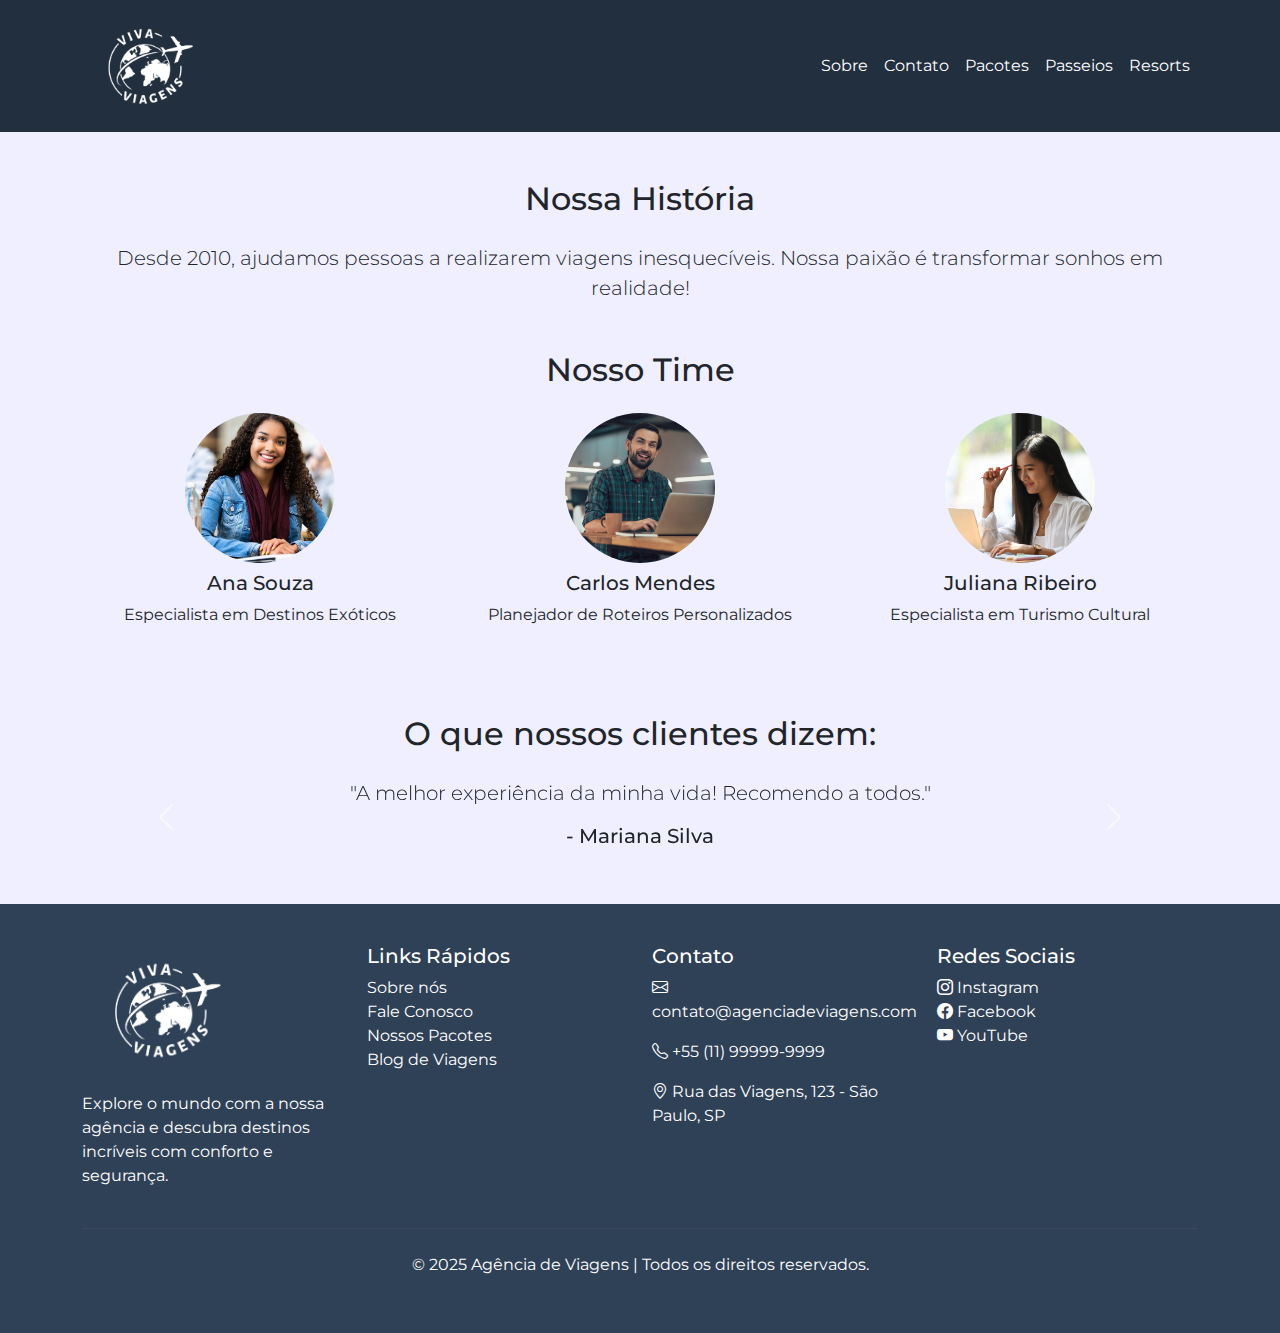
<file: viva_viagens/sobre.html>
<!DOCTYPE html>
<html lang="pt-br">
<head>
    <meta charset="UTF-8">
    <meta name="viewport" content="width=device-width, initial-scale=1">
    <title>Agência de Viagens</title>
    
    <link rel="preconnect" href="https://fonts.googleapis.com">
    <link rel="preconnect" href="https://fonts.gstatic.com" crossorigin>
    <link href="https://fonts.googleapis.com/css2?family=Montserrat:ital,wght@0,100..900;1,100..900&display=swap" rel="stylesheet">
    <link rel="stylesheet" href="https://cdn.jsdelivr.net/npm/bootstrap-icons/font/bootstrap-icons.css">
    <link rel="stylesheet" href="https://cdn.jsdelivr.net/npm/bootstrap@5.3.3/dist/css/bootstrap.min.css">
    <script src="https://cdn.jsdelivr.net/npm/bootstrap@5.3.3/dist/js/bootstrap.bundle.min.js"></script>
    <style>
       
        body {
            background-color: #efefff;
        }
       a {
            text-decoration: none;
        }
        .navbar {
            background-color: #2f4157;
            transition: background 0.3s;
            font-family: "MontSerrat";
        }
        .navbar:hover {
            background: #222f3f;
        }
        footer {
            background: #2f4157;
            font-family: "MontSerrat";
        }
        .carousel-inner img {
            width: 100%;
            height: 500px;
            object-fit: cover;
        }
        .carousel-caption {
            background: rgba(46, 50, 71, 0.336);
            padding: 15px;
            border-radius: 10px;
            font-family: "MontSerrat";
        }
    </style>
</head>
<body>
    <nav class="navbar navbar-expand-lg navbar-dark">
        <div class="container">
            <a class="navbar-brand" href="pag1.html">
                <img src="logo.png" class="img-fluid" style="max-width: 120px;">
            </a>
            <button class="navbar-toggler" type="button" data-bs-toggle="collapse" data-bs-target="#navbarNav">
                <span class="navbar-toggler-icon"></span>
            </button>
            <div class="collapse navbar-collapse" id="navbarNav">
                <ul class="navbar-nav ms-auto">
                    <li class="nav-item"><a class="nav-link text-white" href="sobre.html">Sobre</a></li>
                    <li class="nav-item"><a class="nav-link text-white" href="contato.html">Contato</a></li>
                    <li class="nav-item"><a class="nav-link text-white" href="">Pacotes</a></li>
                    <li class="nav-item"><a class="nav-link text-white" href="">Passeios</a></li>
                    <li class="nav-item"><a class="nav-link text-white" href="">Resorts</a></li>
                </ul>
            </div>
        </div>
    </nav>

    <section class="container my-5 text-center" style="font-family: MontSerrat;">
        <h2 class="mb-4">Nossa História</h2>
        <p class="lead">Desde 2010, ajudamos pessoas a realizarem viagens inesquecíveis. Nossa paixão é transformar sonhos em realidade!</p>
    </section>
    
<section class="container text-center my-5" style="font-family: MontSerrat;">
    <h2>Nosso Time</h2>
    <div class="row mt-4 justify-content-center">
        <div class="col-md-4 col-sm-6 text-center mb-4">
            <img src="pessoa1.png" class="rounded-circle img-fluid" style="width: 150px; height: 150px; object-fit: cover;">
            <h5 class="mt-2">Ana Souza</h5>
            <p>Especialista em Destinos Exóticos</p>
        </div>
        <div class="col-md-4 col-sm-6 text-center mb-4">
            <img src="pessoa2.png" class="rounded-circle img-fluid" style="width: 150px; height: 150px; object-fit: cover;">
            <h5 class="mt-2">Carlos Mendes</h5>
            <p>Planejador de Roteiros Personalizados</p>
        </div>
        <div class="col-md-4 col-sm-6 text-center mb-4">
            <img src="pessoa3.png" class="rounded-circle img-fluid" style="width: 150px; height: 150px; object-fit: cover;">
            <h5 class="mt-2">Juliana Ribeiro</h5>
            <p>Especialista em Turismo Cultural</p>
        </div>
    </div>
</section>

    
    <section class="container my-5" style="font-family: MontSerrat;">
        <h2 class="text-center">O que nossos clientes dizem:</h2>
        <div id="carouselDepoimentos" class="carousel slide mt-4" data-bs-ride="carousel">
            <div class="carousel-inner">
                <div class="carousel-item active text-center">
                    <p class="lead">"A melhor experiência da minha vida! Recomendo a todos."</p>
                    <h5>- Mariana Silva</h5>
                </div>
                <div class="carousel-item text-center">
                    <p class="lead">"Serviço impecável! Tudo organizado e sem preocupações."</p>
                    <h5>- João Fernandes</h5>
                </div>
                <div class="carousel-item text-center">
                    <p class="lead">"Inesquecível! O suporte da equipe foi incrível."</p>
                    <h5>- Carla Nogueira</h5>
                </div>
            </div>
            <button class="carousel-control-prev" type="button" data-bs-target="#carouselDepoimentos" data-bs-slide="prev">
                <span class="carousel-control-prev-icon"></span>
            </button>
            <button class="carousel-control-next" type="button" data-bs-target="#carouselDepoimentos" data-bs-slide="next">
                <span class="carousel-control-next-icon"></span>
            </button>
        </div>
    </section>
    
    <footer class="text-white mt-5" style="background-color: #2f4157; padding: 40px 0;">
        <div class="container">
            <div class="row">
                <div class="col-md-3">
                    <a class="navbar-brand" href="pag1.html">
                        <img src="logo.png" class="img-fluid" style="max-width: 150px;">
                    </a>
                    <p class="mt-3">Explore o mundo com a nossa agência e descubra destinos incríveis com conforto e segurança.</p>
                </div>
                
                <div class="col-md-3">
                    <h5>Links Rápidos</h5>
                    <ul class="list-unstyled">
                        <li><a href="sobre.html" class="text-white">Sobre nós</a></li>
                        <li><a href="contato.html" class="text-white">Fale Conosco</a></li>
                        <li><a href="pacotes.html" class="text-white">Nossos Pacotes</a></li>
                        <li><a href="blog.html" class="text-white">Blog de Viagens</a></li>
                    </ul>
                </div>
    
                <div class="col-md-3">
                    <h5>Contato</h5>
                    <p><i class="bi bi-envelope"></i> contato@agenciadeviagens.com</p>
                    <p><i class="bi bi-telephone"></i> +55 (11) 99999-9999</p>
                    <p><i class="bi bi-geo-alt"></i> Rua das Viagens, 123 - São Paulo, SP</p>
                </div>
    
                <div class="col-md-3">
                    <h5>Redes Sociais</h5>
                    <a href="#" class="text-white me-3"><i class="bi bi-instagram"></i> Instagram</a><br>
                    <a href="#" class="text-white me-3"><i class="bi bi-facebook"></i> Facebook</a><br>
                    <a href="#" class="text-white"><i class="bi bi-youtube"></i> YouTube</a>
                </div>
            </div>
    
            <hr class="my-4" style="border-color: rgba(255, 255, 255, 0.2);">
    
            <div class="text-center">
                <p>&copy; 2025 Agência de Viagens | Todos os direitos reservados.</p>
            </div>
        </div>
    </footer>
</body>
</html>
</file>
